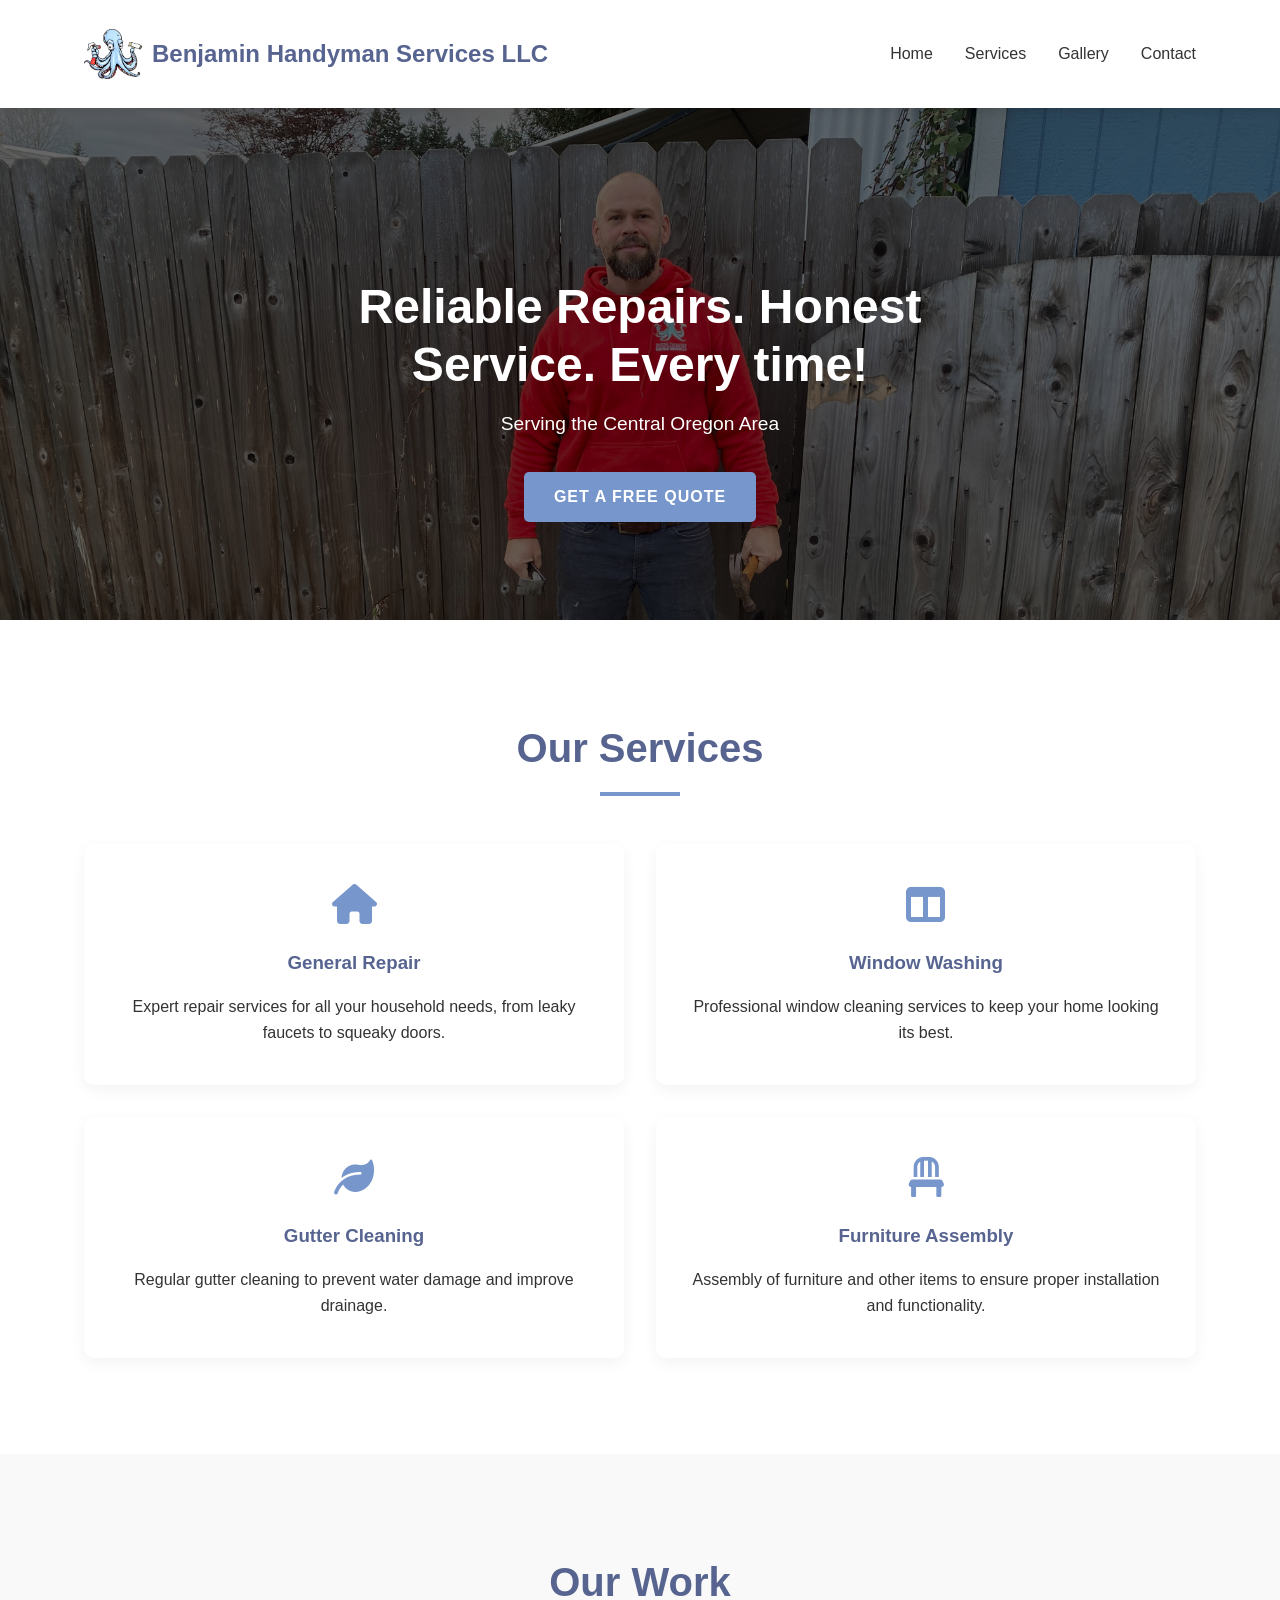
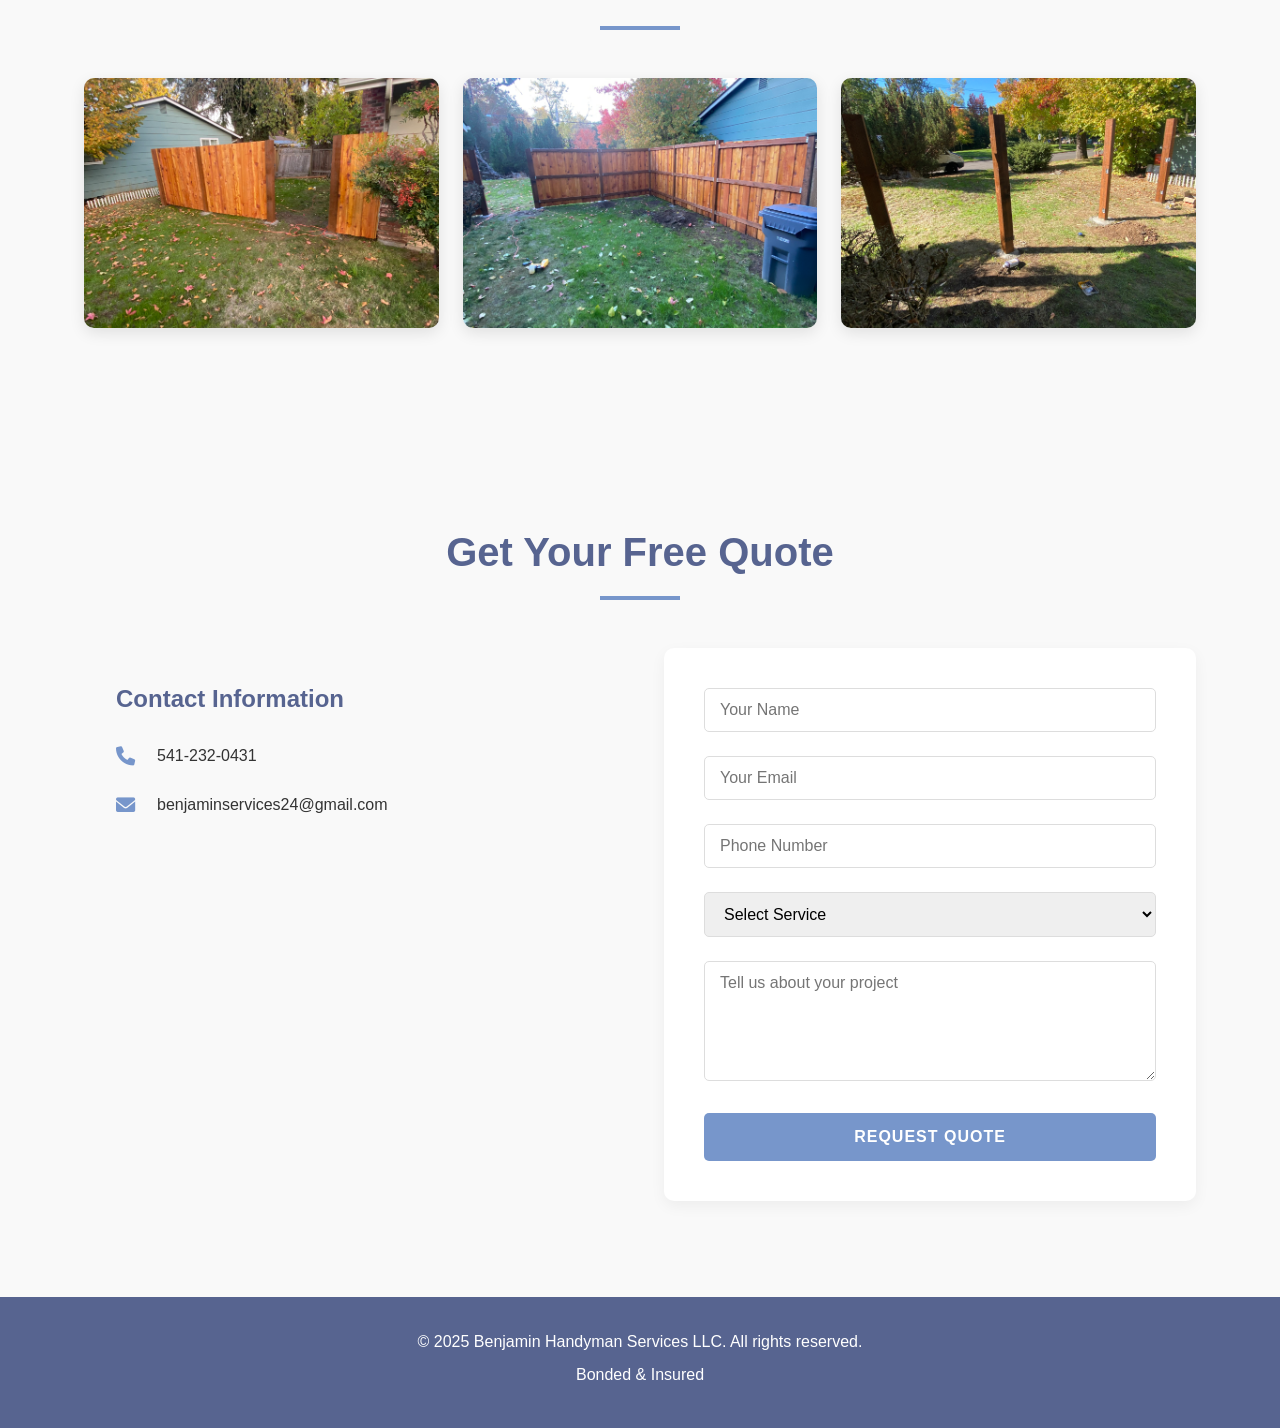
<file: index.html>
<!DOCTYPE html>
<html lang="en">
<head>
    <meta charset="UTF-8">
    <meta name="viewport" content="width=device-width, initial-scale=1.0">
    <title>Benjamin Handyman Services LLC | Quality Building Solutions</title>
    <link rel="stylesheet" href="https://cdnjs.cloudflare.com/ajax/libs/font-awesome/6.0.0-beta3/css/all.min.css">
    <link rel="stylesheet" href="styles.css">
</head>
<body>
    <!-- Navigation -->
    <nav>
        <div class="container">
            <div class="logo">
                <img src="img/logo_transparent.png" alt="Benjamin Handyman Services LLC logo" class="logo-icon">
                <span>Benjamin Handyman Services LLC</span>
            </div>
            <ul class="nav-links">
                <li><a href="#home">Home</a></li>
                <li><a href="#services">Services</a></li>
                <li><a href="#gallery">Gallery</a></li>
                <li><a href="#contact">Contact</a></li>
            </ul>
            <div class="hamburger">
                <i class="fas fa-bars"></i>
            </div>
        </div>
    </nav>

    <!-- Hero Section -->
    <header id="home" class="hero">
        <img src="img/headshot.jpg" alt="Benjamin Handyman Services" class="hero-image">
        <div class="hero-content">
            <h1>Reliable Repairs. Honest Service. Every time!</h1>
            <p>Serving the Central Oregon Area</p>
            <a href="#contact" class="cta-button">Get a Free Quote</a>
        </div>
    </header>

    <!-- Services Section -->
    <section id="services" class="services">
        <div class="container">
            <h2>Our Services</h2>
            <div class="services-grid">
                <div class="service-card">
                    <i class="fas fa-home"></i>
                    <h3>General Repair</h3>
                    <p>Expert repair services for all your household needs, from leaky faucets to squeaky doors.</p>
                </div>
                <div class="service-card">
                    <i class="fas fa-table-columns"></i>
                    <h3>Window Washing</h3>
                    <p>Professional window cleaning services to keep your home looking its best.</p>
                </div>
                <div class="service-card">
                    <i class="fas fa-leaf"></i>
                    <h3>Gutter Cleaning</h3>
                    <p>Regular gutter cleaning to prevent water damage and improve drainage.</p>
                </div>
                <div class="service-card">
                    <i class="fas fa-chair"></i>
                    <h3>Furniture Assembly</h3>
                    <p>Assembly of furniture and other items to ensure proper installation and functionality.</p>
                </div>
            </div>
        </div>
    </section>

    <!-- Gallery Section -->
    <section id="gallery" class="gallery">
        <div class="container">
            <h2>Our Work</h2>
            <div class="gallery-grid">
                <div class="gallery-item">
                    <img src="img/gallery/job1.jpg" alt="Heavy Duty Fence">
                </div>
                <div class="gallery-item">
                    <img src="img/gallery/job2.jpg" alt="Fence Opening">
                </div>
                <div class="gallery-item">
                    <img src="img/gallery/job3.jpg" alt="Fence Posts">
                </div>
            </div>
        </div>
    </section>

    <!-- Contact Section -->
    <section id="contact" class="contact">
        <div class="container">
            <h2>Get Your Free Quote</h2>
            <div class="contact-container">
                <div class="contact-info">
                    <h3>Contact Information</h3>
                    <p><i class="fas fa-phone"></i> 541-232-0431</p>
                    <p><i class="fas fa-envelope"></i> benjaminservices24@gmail.com</p>
                </div>

                <form name="quote" method="POST" data-netlify="true" class="quote-form" id="quoteForm">
                    <div class="form-group">
                        <input type="text" id="name" name="name" placeholder="Your Name" required>
                    </div>
                    <div class="form-group">
                        <input type="email" id="email" name="email" placeholder="Your Email" required>
                    </div>
                    <div class="form-group">
                        <input type="tel" id="phone" name="phone" placeholder="Phone Number" required>
                    </div>
                    <div class="form-group">
                        <select id="service" name="service" required>
                            <option value="" disabled selected>Select Service</option>
                            <option value="residential">Residential Construction</option>
                            <option value="commercial">Commercial Projects</option>
                            <option value="remodeling">Remodeling</option>
                            <option value="other">Other</option>
                        </select>
                    </div>
                    <div class="form-group">
                        <textarea id="message" name="message" placeholder="Tell us about your project" required></textarea>
                    </div>
                    <button type="submit" class="submit-btn">Request Quote</button>
                </form>
            </div>
        </div>
    </section>

    <footer>
        <div class="container">
            <p>&copy; 2025 Benjamin Handyman Services LLC. All rights reserved.</p>
            <p>Bonded & Insured</p>
        </div>
    </footer>

    <div id="confirmation" class="modal">
        <div class="modal-content">
            <span class="close">&times;</span>
            <h3>Thank You!</h3>
            <p>Your quote request has been received. We look forward to working with you.</p>
        </div>
    </div>

    <script src="script.js"></script>
</body>
</html>
</file>
<file: styles.css>
/* Base Styles */
:root {
    --primary-color: #576490;
    --secondary-color: #7796CB;
    --accent-color: #A3BCF9;
    --light-color: #D1D2F9;
    --dark-color: #2c3e50;
    --text-color: #333;
    --text-light: #C9CAD9;
    --transition: all 0.3s ease;
}

* {
    margin: 0;
    padding: 0;
    box-sizing: border-box;
}

html {
    scroll-behavior: smooth;
}

body {
    font-family: 'Segoe UI', Tahoma, Geneva, Verdana, sans-serif;
    line-height: 1.6;
    color: var(--text-color);
    overflow-x: hidden;
}

.container {
    width: 90%;
    max-width: 1200px;
    margin: 0 auto;
    padding: 0 20px;
}

a {
    text-decoration: none;
    color: inherit;
}

ul {
    list-style: none;
}

img {
    max-width: 100%;
    height: auto;
    display: block;
}

/* Navigation */
nav {
    background-color: white;
    box-shadow: 0 2px 10px rgba(0, 0, 0, 0.1);
    position: fixed;
    width: 100%;
    top: 0;
    z-index: 1000;
    transition: var(--transition);
}

nav.scrolled {
    background-color: rgba(255, 255, 255, 0.95);
    box-shadow: 0 5px 15px rgba(0, 0, 0, 0.1);
}

nav .container {
    display: flex;
    justify-content: space-between;
    align-items: center;
    padding: 1.5rem 20px;
}

.logo {
    display: flex;
    align-items: center;
    gap: 0.5rem;
    font-size: 1.5rem;
    font-weight: 700;
    color: var(--primary-color);
}

.logo-icon {
    height: 60px;
    width: 60px;
    object-fit: contain;
}

.nav-links {
    display: flex;
    gap: 2rem;
}

.nav-links a {
    font-weight: 500;
    transition: var(--transition);
    position: relative;
}

.nav-links a:after {
    content: '';
    position: absolute;
    width: 0;
    height: 2px;
    bottom: -5px;
    left: 0;
    background-color: var(--secondary-color);
    transition: var(--transition);
}

.nav-links a:hover:after {
    width: 100%;
}

.hamburger {
    display: none;
    font-size: 1.5rem;
    cursor: pointer;
}

/* Hero Section */
.hero {
    position: relative;
    height: 60vh;
    margin-top: 80px;
    overflow: hidden;
    display: flex;
    align-items: center;
    text-align: center;
    color: white;
}

.hero::before {
    content: '';
    position: absolute;
    inset: 0;
    background: linear-gradient(rgba(0, 0, 0, 0.6), rgba(0, 0, 0, 0.6));
    z-index: 1;
}

.hero-image {
    position: absolute;
    top: 0;
    left: 50%;
    transform: translateX(-50%);
    width: 100%;
    height: 100%;
    object-fit: cover;
    object-position: 50% 8%;
    z-index: 0;
}

.hero-content {
    position: relative;
    z-index: 2;
    max-width: 800px;
    margin: 0 auto;
    margin-top: 100px;
    padding: 0 20px;
}

.hero h1 {
    font-size: 3rem;
    margin-bottom: 1rem;
    line-height: 1.2;
}

.hero p {
    font-size: 1.2rem;
    margin-bottom: 2rem;
}

/* Buttons */
.cta-button, .submit-btn {
    display: inline-block;
    background-color: var(--secondary-color);
    color: white;
    padding: 12px 30px;
    border-radius: 5px;
    font-weight: 600;
    text-transform: uppercase;
    letter-spacing: 1px;
    transition: var(--transition);
    border: none;
    cursor: pointer;
}

.cta-button:hover, .submit-btn:hover {
    background-color: #576490;
    transform: translateY(-3px);
    box-shadow: 0 5px 15px rgba(0, 0, 0, 0.2);
}

/* Sections */
section {
    padding: 6rem 0;
}

h2 {
    text-align: center;
    font-size: 2.5rem;
    margin-bottom: 3rem;
    color: var(--primary-color);
    position: relative;
    padding-bottom: 1rem;
}

h2:after {
    content: '';
    position: absolute;
    bottom: 0;
    left: 50%;
    transform: translateX(-50%);
    width: 80px;
    height: 4px;
    background-color: var(--secondary-color);
}

/* Services Section */
.services-grid {
    display: grid;
    grid-template-columns: repeat(2, minmax(0, 1fr));
    gap: 2rem;
    margin-top: 3rem;
}

.service-card {
    background: white;
    padding: 2.5rem 2rem;
    border-radius: 10px;
    box-shadow: 0 5px 15px rgba(0, 0, 0, 0.05);
    text-align: center;
    transition: var(--transition);
}

.service-card:hover {
    transform: translateY(-10px);
    box-shadow: 0 10px 25px rgba(0, 0, 0, 0.1);
}

.service-card i {
    font-size: 2.5rem;
    color: var(--secondary-color);
    margin-bottom: 1.5rem;
}

.service-card h3 {
    margin-bottom: 1rem;
    color: var(--primary-color);
}

/* Gallery Section */
.gallery {
    background-color: #f9f9f9;
}

.gallery-grid {
    display: grid;
    grid-template-columns: repeat(auto-fill, minmax(300px, 1fr));
    gap: 1.5rem;
    margin-top: 2rem;
}

.gallery-item {
    overflow: hidden;
    border-radius: 10px;
    box-shadow: 0 5px 15px rgba(0, 0, 0, 0.1);
    transition: var(--transition);
    height: 250px;
}

.gallery-item:hover {
    transform: translateY(-5px);
    box-shadow: 0 10px 25px rgba(0, 0, 0, 0.15);
}

.gallery-item img {
    width: 100%;
    height: 100%;
    object-fit: cover;
    transition: var(--transition);
}

.gallery-item:hover img {
    transform: scale(1.05);
}

/* Testimonials Section */
.testimonials {
    background: linear-gradient(rgba(44, 62, 80, 0.9), rgba(44, 62, 80, 0.9)), 
                url('https://source.unsplash.com/random/1920x1080/?construction-site') no-repeat center center/cover;
    color: white;
    text-align: center;
}

.testimonials h2 {
    color: white;
}

.testimonial-slider {
    max-width: 800px;
    margin: 0 auto;
    position: relative;
}

.testimonial {
    display: none;
    padding: 2rem;
    background: rgba(255, 255, 255, 0.1);
    border-radius: 10px;
    backdrop-filter: blur(10px);
}

.testimonial.active {
    display: block;
    animation: fadeIn 0.5s ease;
}

@keyframes fadeIn {
    from { opacity: 0; transform: translateY(20px); }
    to { opacity: 1; transform: translateY(0); }
}

.testimonial p {
    font-size: 1.1rem;
    font-style: italic;
    margin-bottom: 1.5rem;
    line-height: 1.8;
}

.client-info h4 {
    font-size: 1.2rem;
    margin-bottom: 0.3rem;
}

.client-info span {
    color: var(--light-color);
    font-size: 0.9rem;
}

.testimonial-nav {
    margin-top: 2rem;
    display: flex;
    justify-content: center;
    gap: 1rem;
}

.testimonial-nav button {
    background: none;
    border: 2px solid white;
    color: white;
    width: 40px;
    height: 40px;
    border-radius: 50%;
    cursor: pointer;
    display: flex;
    align-items: center;
    justify-content: center;
    transition: var(--transition);
}

.testimonial-nav button:hover {
    background: white;
    color: var(--primary-color);
}

/* Contact Section */
.contact {
    background-color: #f9f9f9;
}

.contact-container {
    display: grid;
    grid-template-columns: 1fr 1fr;
    gap: 3rem;
    margin-top: 3rem;
}

.contact-info {
    padding: 2rem;
}

.contact-info h3 {
    font-size: 1.5rem;
    margin-bottom: 1.5rem;
    color: var(--primary-color);
}

.contact-info p {
    margin-bottom: 1.5rem;
    display: flex;
    align-items: center;
    gap: 1rem;
}

.contact-info i {
    color: var(--secondary-color);
    font-size: 1.2rem;
    width: 25px;
}

.social-links {
    display: flex;
    gap: 1rem;
    margin-top: 2rem;
}

.social-links a {
    display: flex;
    align-items: center;
    justify-content: center;
    width: 40px;
    height: 40px;
    background-color: var(--primary-color);
    color: white;
    border-radius: 50%;
    transition: var(--transition);
}

.social-links a:hover {
    background-color: var(--secondary-color);
    transform: translateY(-3px);
}

.quote-form {
    background: white;
    padding: 2.5rem;
    border-radius: 10px;
    box-shadow: 0 5px 15px rgba(0, 0, 0, 0.05);
}

.form-group {
    margin-bottom: 1.5rem;
}

.form-group input,
.form-group select,
.form-group textarea {
    width: 100%;
    padding: 12px 15px;
    border: 1px solid #ddd;
    border-radius: 5px;
    font-family: inherit;
    font-size: 1rem;
    transition: var(--transition);
}

.form-group input:focus,
.form-group select:focus,
.form-group textarea:focus {
    outline: none;
    border-color: var(--accent-color);
    box-shadow: 0 0 0 2px rgba(52, 152, 219, 0.2);
}

.form-group textarea {
    min-height: 120px;
    resize: vertical;
}

.submit-btn {
    width: 100%;
    padding: 15px;
    font-size: 1rem;
}

/* Footer */
footer {
    background-color: var(--primary-color);
    color: white;
    text-align: center;
    padding: 2rem 0;
}

footer p {
    margin-bottom: 0.5rem;
}

/* Modal */
.modal {
    display: none;
    position: fixed;
    top: 0;
    left: 0;
    width: 100%;
    height: 100%;
    background-color: rgba(0, 0, 0, 0.7);
    z-index: 1001;
    justify-content: center;
    align-items: center;
}

.modal-content {
    background: white;
    padding: 2.5rem;
    border-radius: 10px;
    max-width: 500px;
    width: 90%;
    text-align: center;
    position: relative;
    animation: modalFadeIn 0.3s ease;
}

@keyframes modalFadeIn {
    from { opacity: 0; transform: translateY(-50px); }
    to { opacity: 1; transform: translateY(0); }
}

.close {
    position: absolute;
    top: 15px;
    right: 20px;
    font-size: 1.8rem;
    cursor: pointer;
    color: var(--text-light);
    transition: var(--transition);
}

.close:hover {
    color: var(--secondary-color);
}

/* Responsive Design */
@media (max-width: 992px) {
    .contact-container {
        grid-template-columns: 1fr;
    }
    
    .testimonial-slider {
        padding: 0 1rem;
    }
}

@media (max-width: 768px) {
    .hamburger {
        display: block;
    }
    
    .nav-links {
        position: fixed;
        top: 80px;
        left: -100%;
        width: 100%;
        height: calc(100vh - 80px);
        background: white;
        flex-direction: column;
        align-items: center;
        justify-content: center;
        transition: var(--transition);
        z-index: 999;
    }
    
    .nav-links.active {
        left: 0;
    }
    
    .hero h1 {
        font-size: 2.5rem;
    }
    
    .services-grid {
        grid-template-columns: 1fr;
    }
    
    .gallery-grid {
        grid-template-columns: 1fr;
    }
    
    section {
        padding: 4rem 0;
    }
}

@media (max-width: 576px) {
    .hero h1 {
        font-size: 2rem;
    }
    
    h2 {
        font-size: 2rem;
    }
    
    .testimonial {
        padding: 1.5rem;
    }
}
</file>
